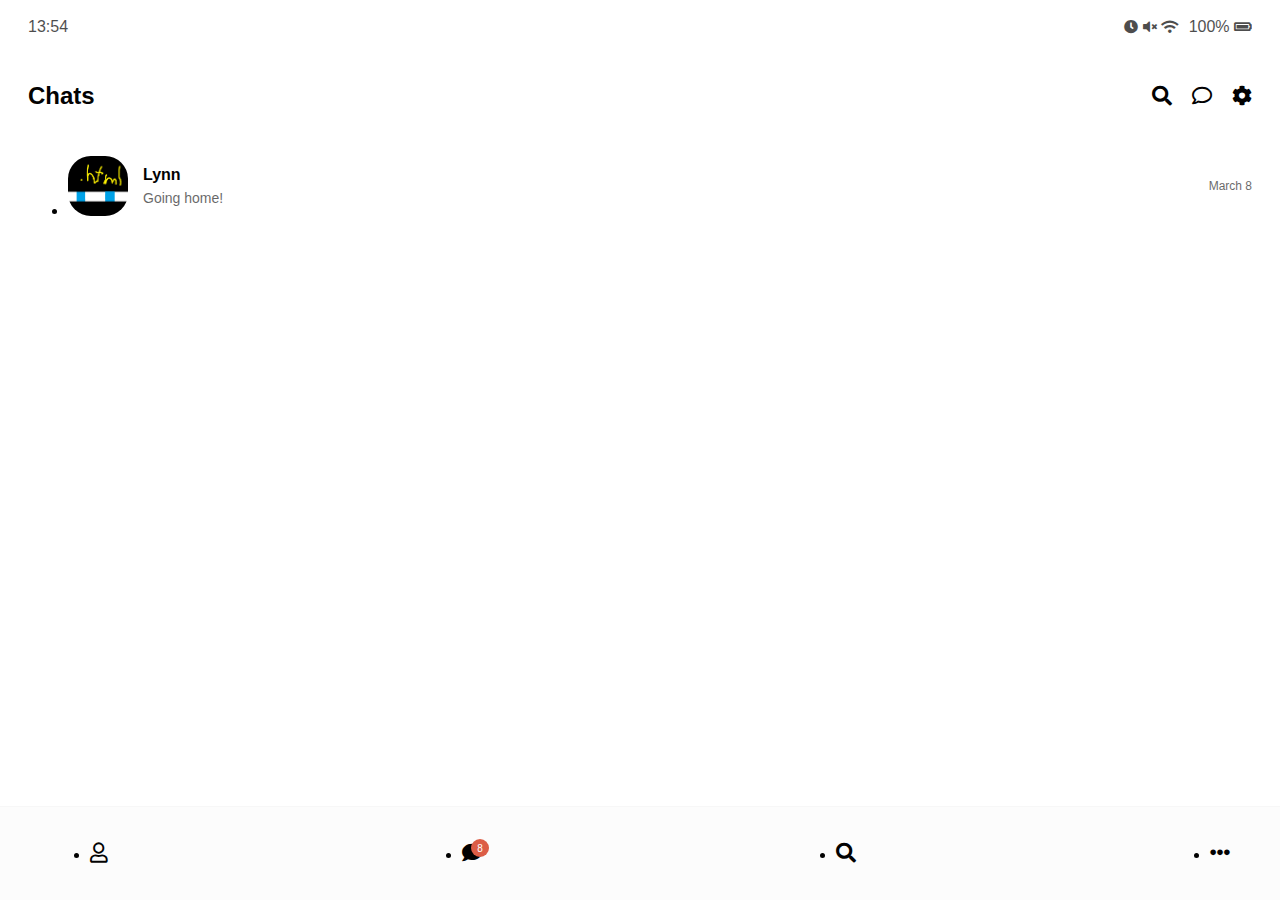
<file: index.html>
<!DOCTYPE html>
<html lang="en">
  <head>
    <meta charset="UTF-8" />
    <meta name="viewport" content="width=device-width, initial-scale=1.0" />
    <meta http-equiv="X-UA-Compatible" content="ie=edge" />
    <style>
      body {
        font-size: 24px;
        background-color: yellow;
        width: 100%;
        height: 100%;
      }
      body:hover {
        background-color: red;
      }
    </style>
    <title>start</title>
  </head>
  <body>
    <h1 class="start">start</h1>
  </body>
  <script>
    function next() {
      location.replace("chats.html");
    }
    addEventListener("mouseover", next);
  </script>
</html>
</file>
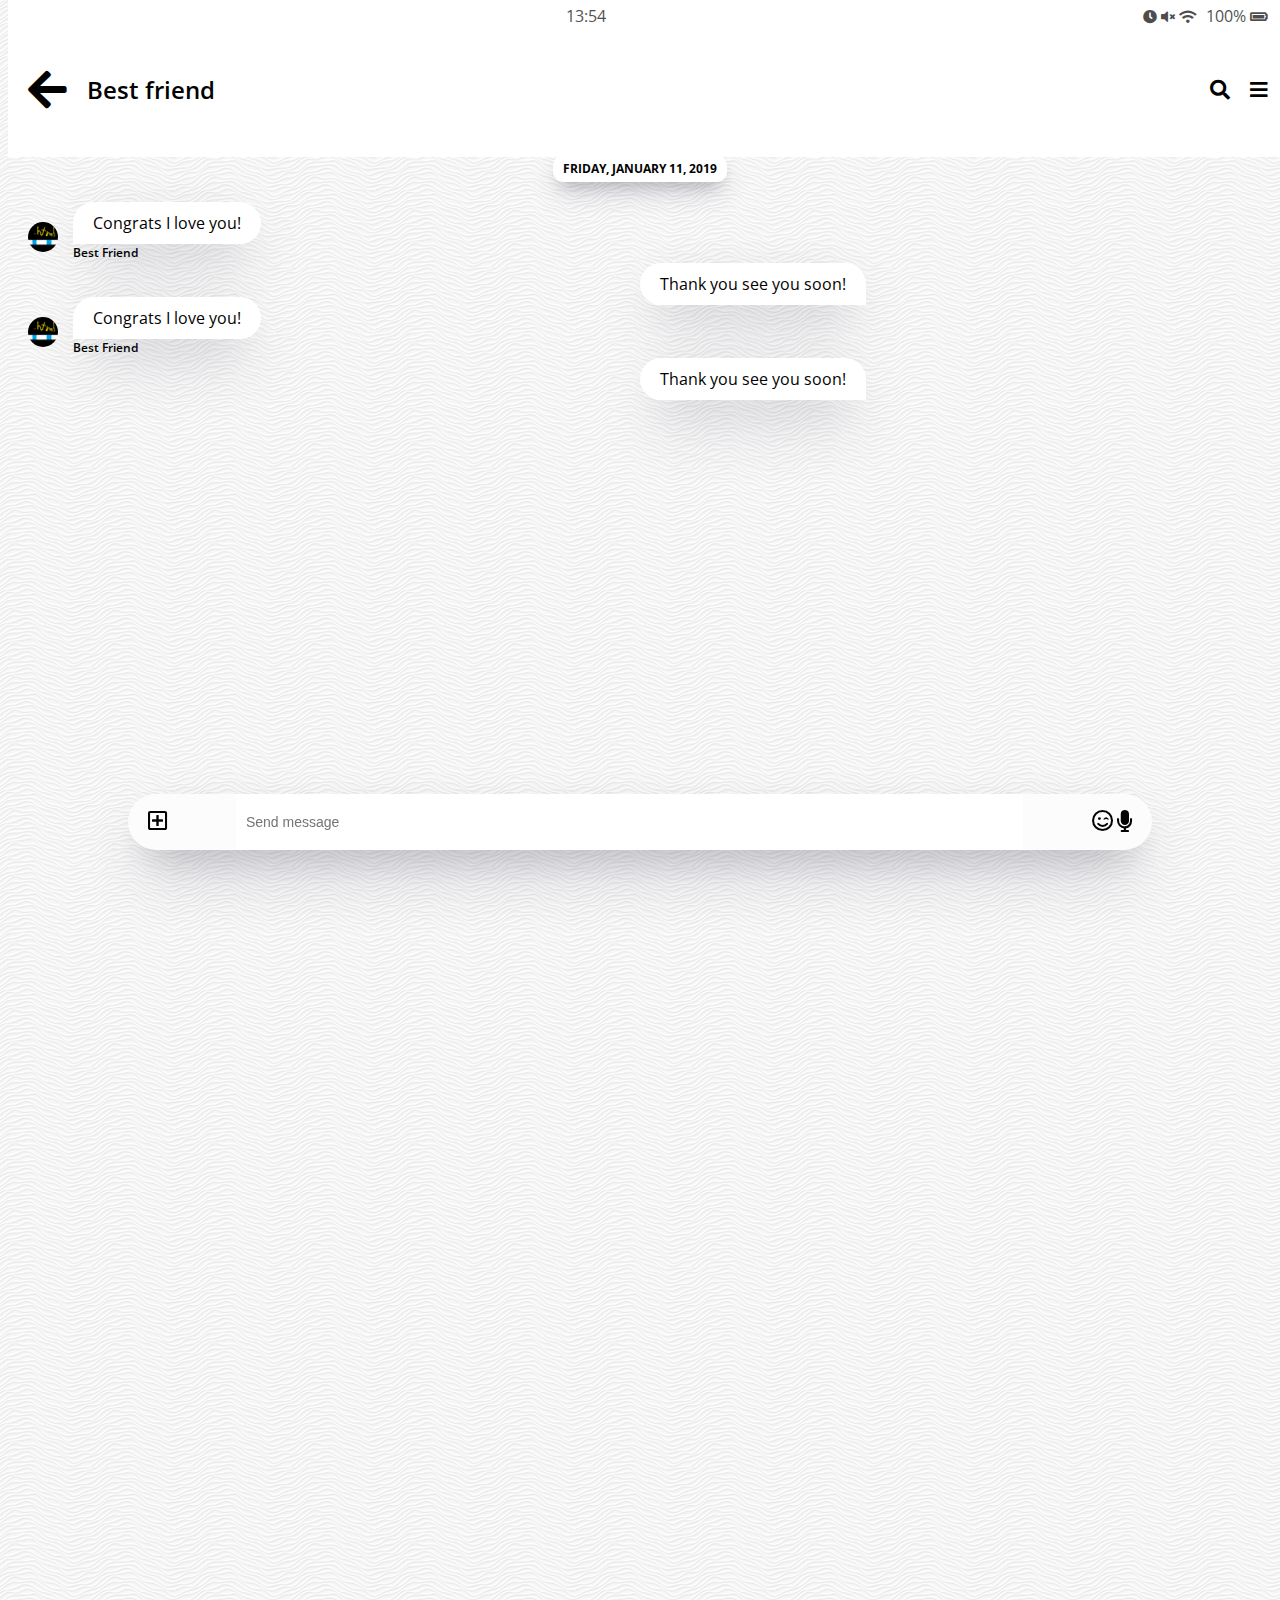
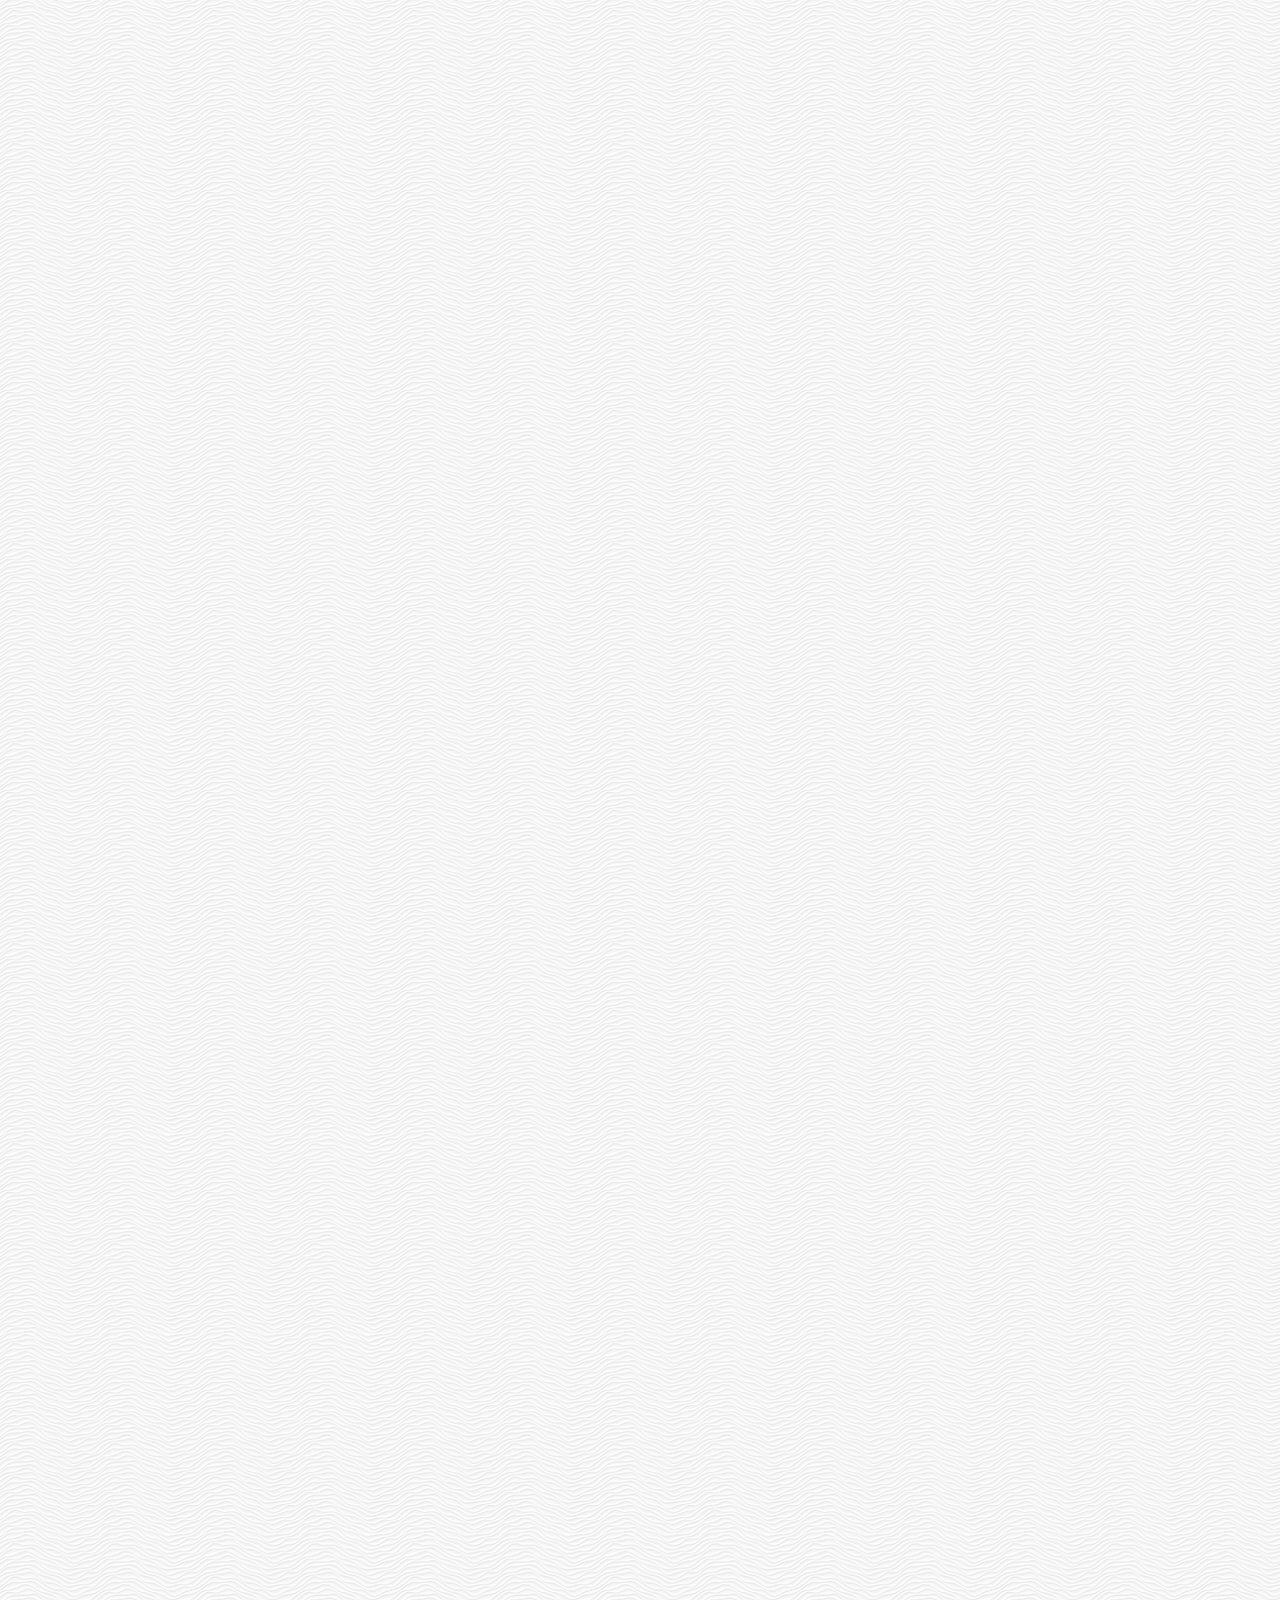
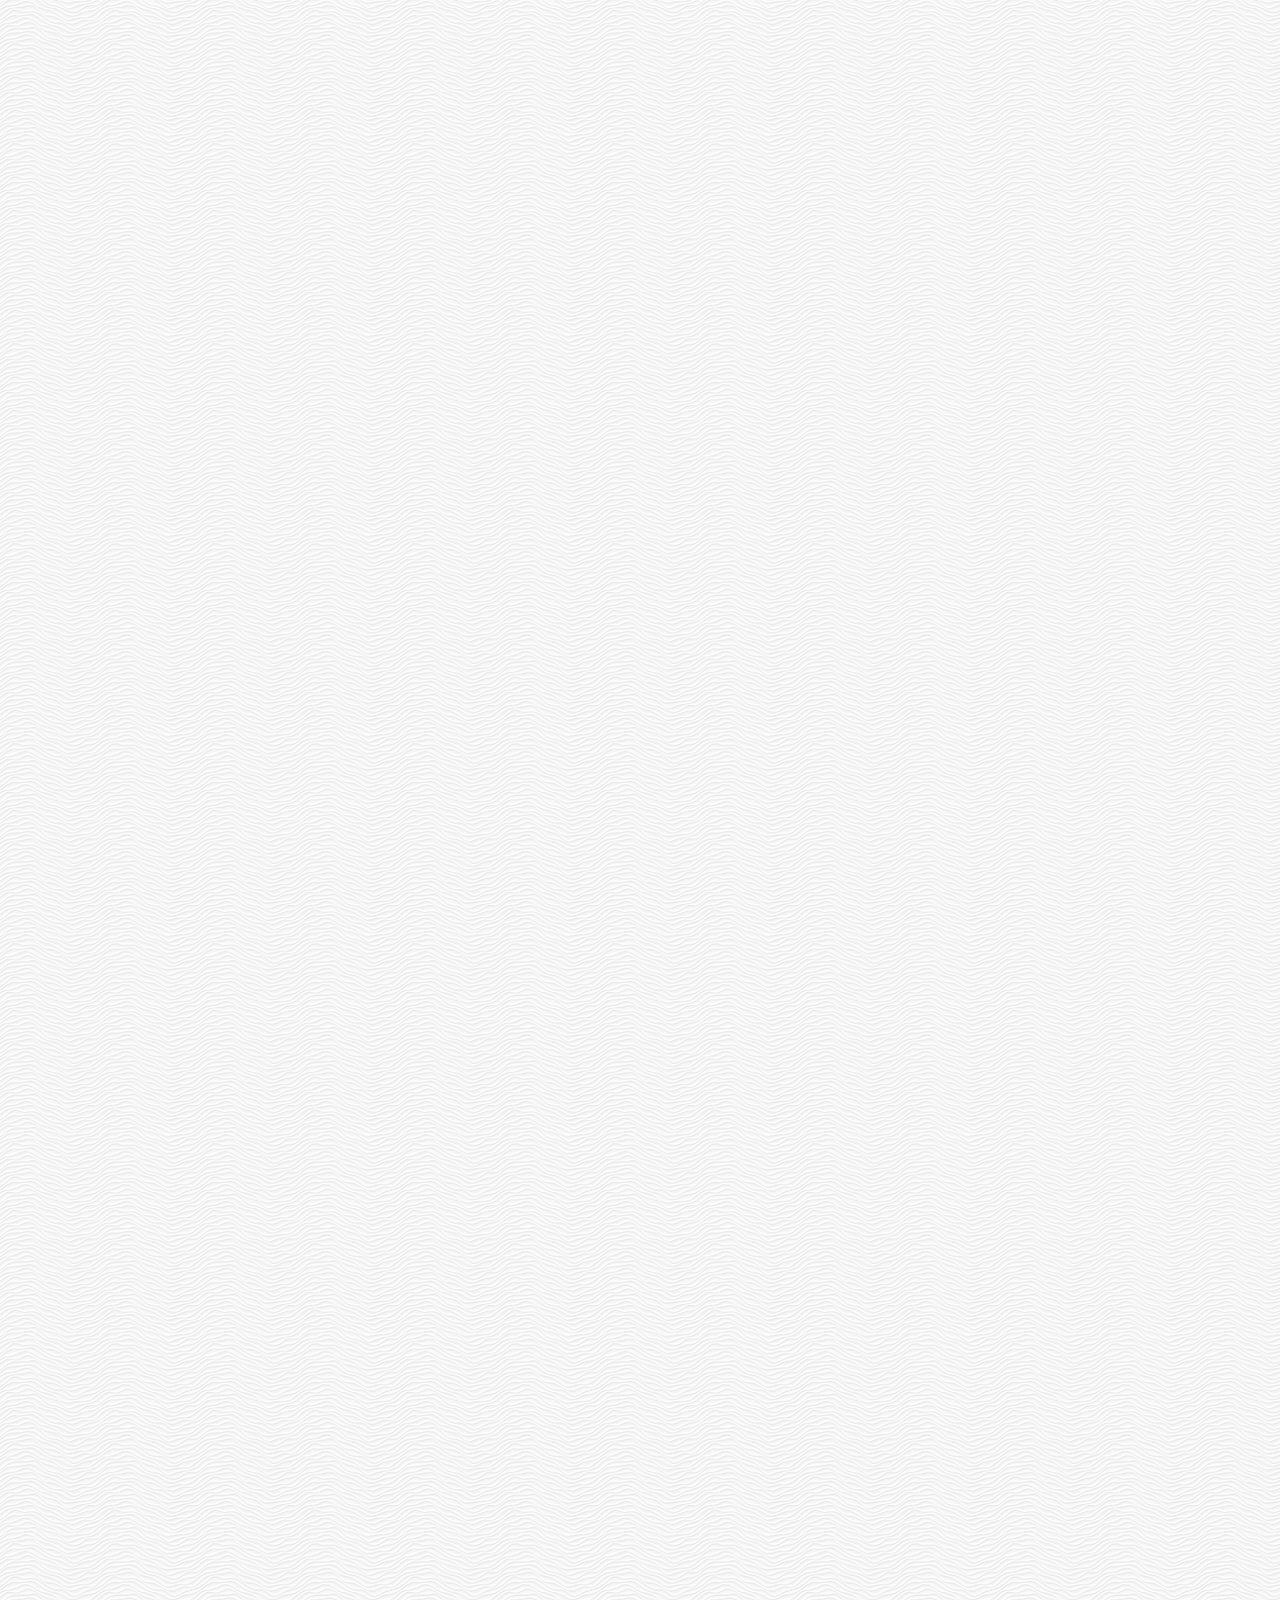
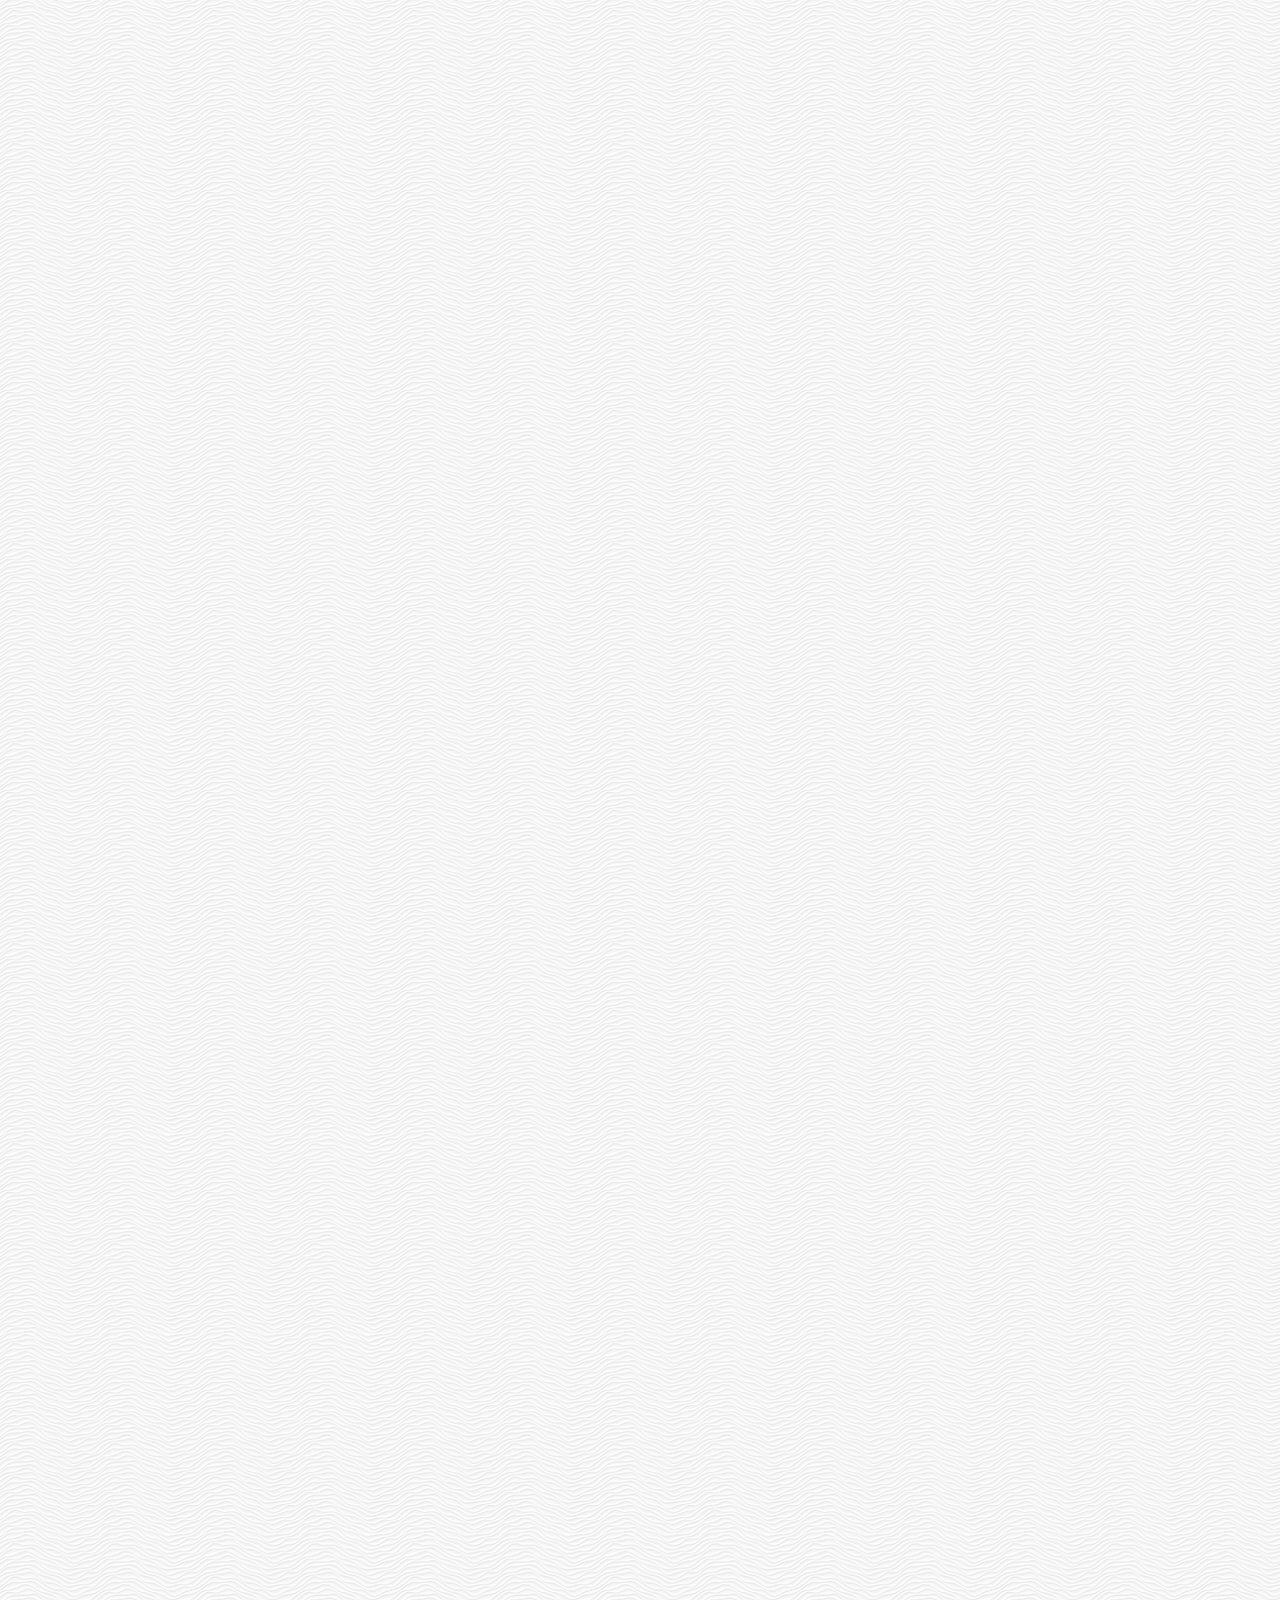
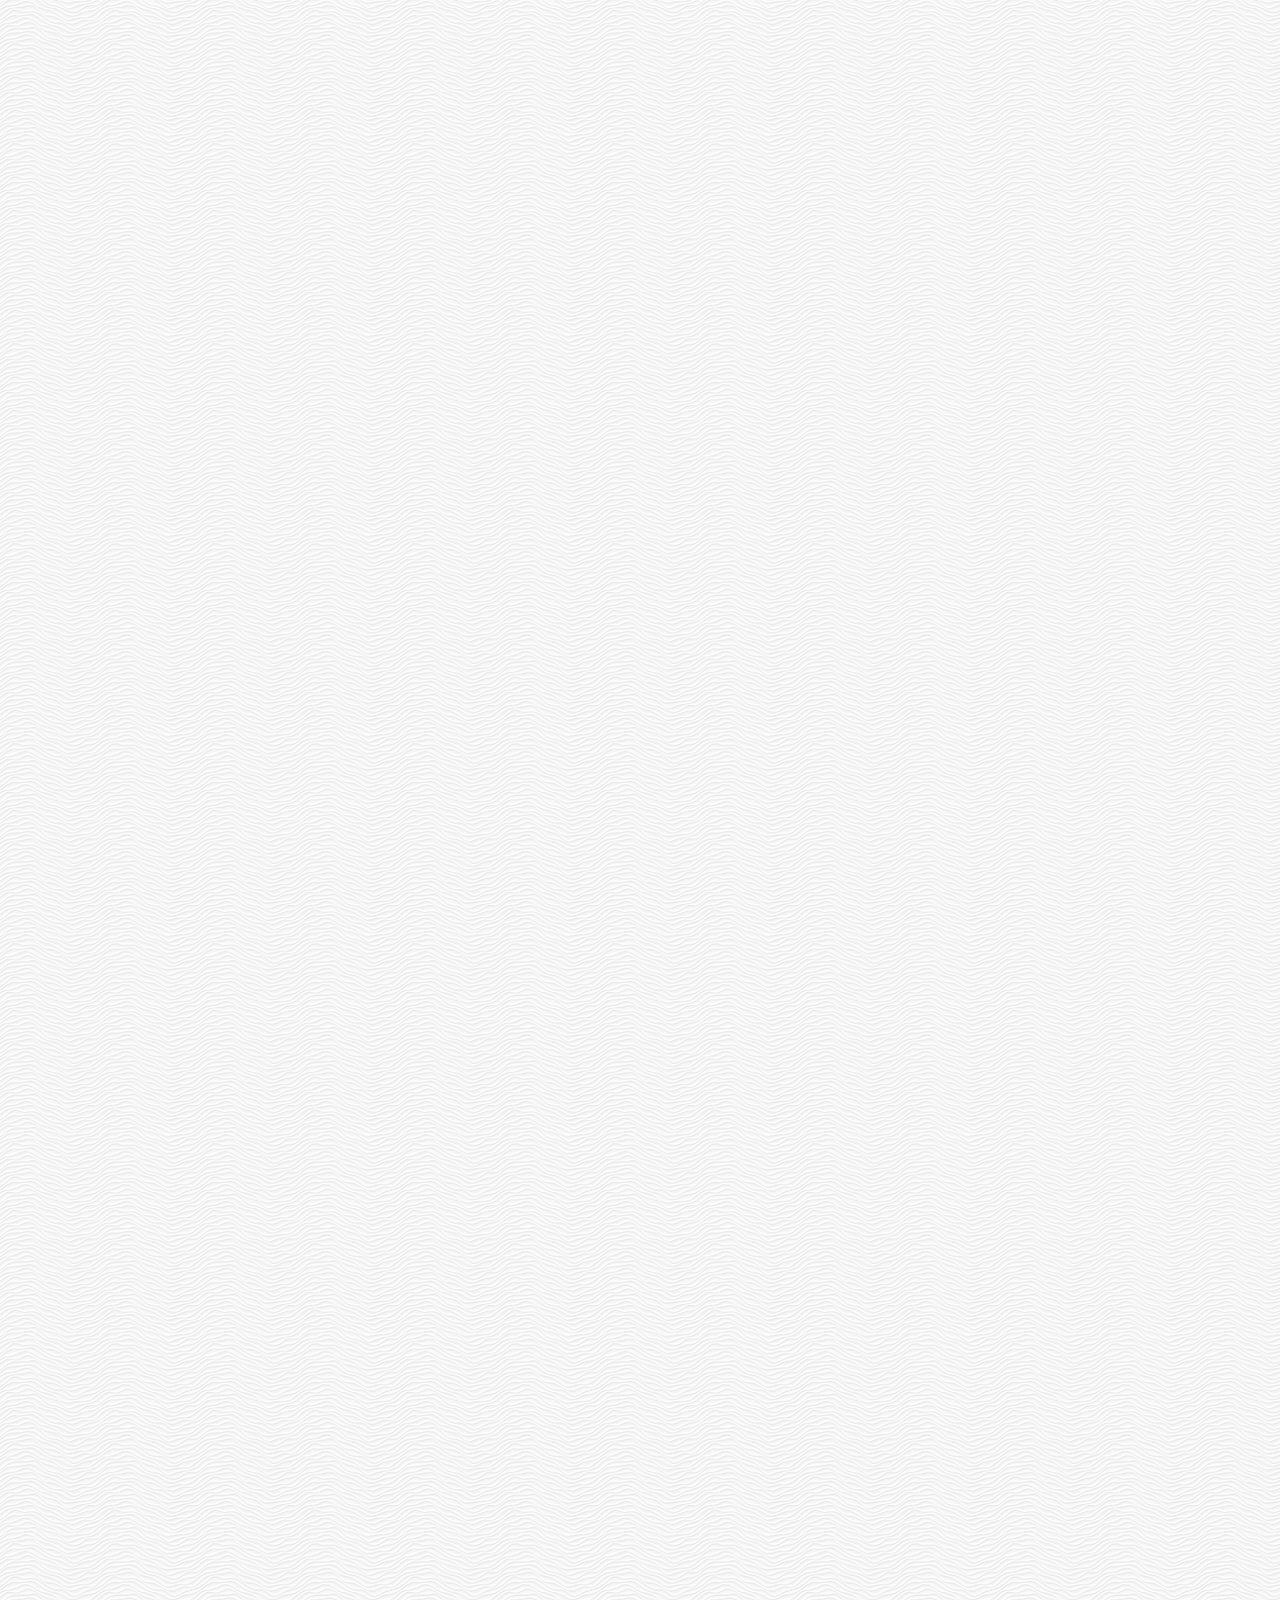
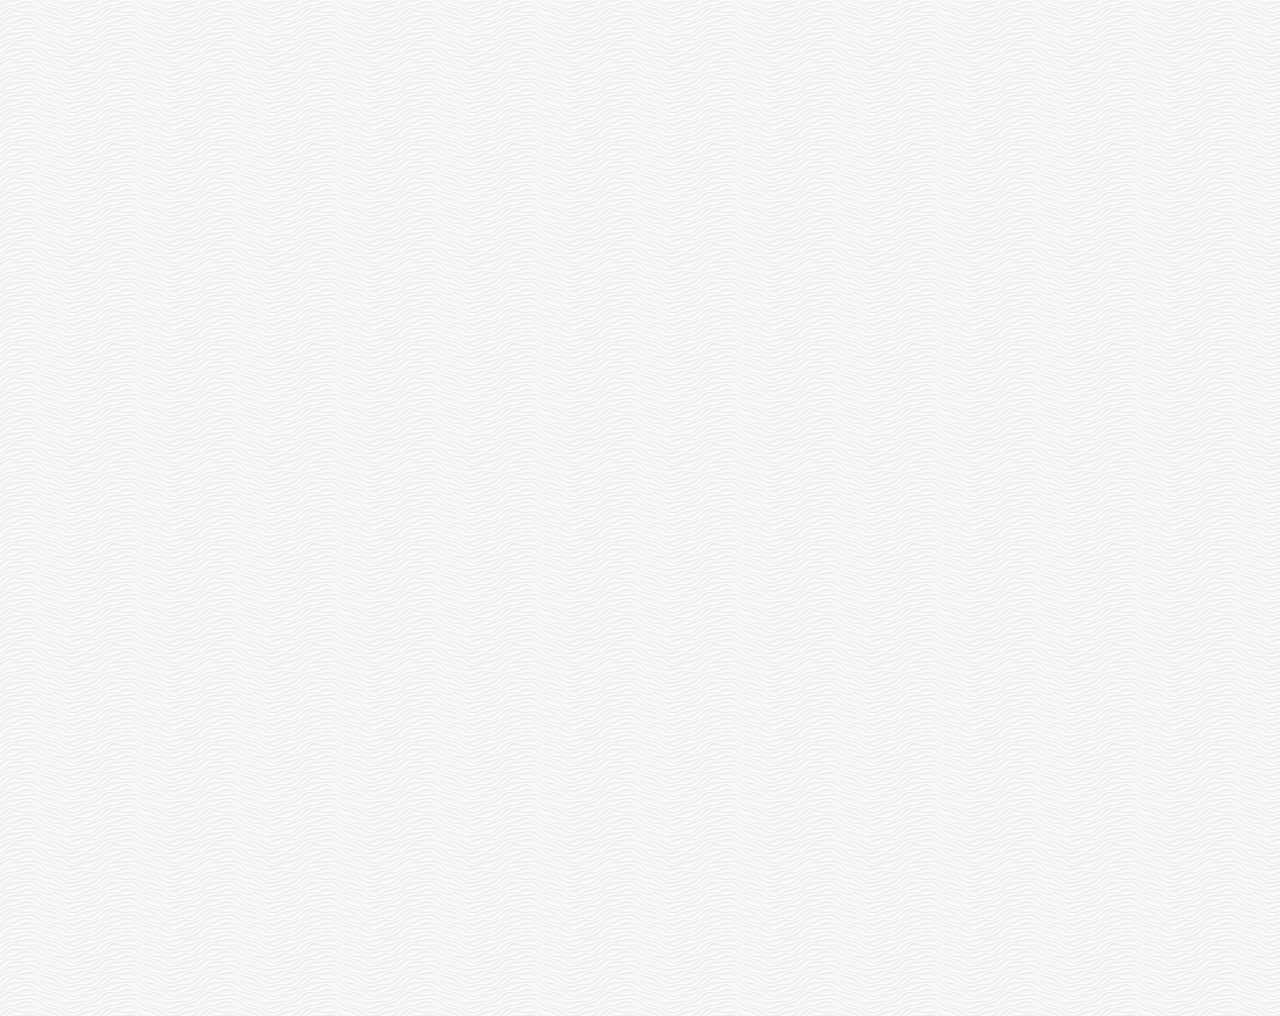
<file: chat.html>
<!DOCTYPE html>
<html lang="en">
  <head>
    <meta charset="UTF-8" />
    <meta name="viewport" content="width=device-width, initial-scale=1.0" />
    <meta http-equiv="X-UA-Compatible" content="ie=edge" />
    <link
      link
      rel="stylesheet"
      href="https://use.fontawesome.com/releases/v5.11.2/css/all.css"
    />
    <link rel="stylesheet" href="css/style.css" />
    <title>Best friend | Kakao Clone</title>
  </head>
  <body class="chats-body">
    <div class="header-wrapper">
      <div class="status-bar">
        <div class="statusbar__column"></div>
        <span class="status-bar__clock">13:54</span>
        <div class="statusbar__column">
          <i class="fas fa-clock"></i>
          <i class="fas fa-volume-mute"></i>
          <i class="fas fa-wifi"></i>
          <span class="status-bar__battery-level">100%</span>
          <i class="fas fa-battery-full"></i>
        </div>
      </div>
      <header class="header">
        <div class="header__header-column">
          <div class="header__back-btn">
            <a href="chats.html">
              <i class="fas fa-arrow-left fa-2x"></i>
            </a>
          </div>
          <h1 class="header__title">Best friend</h1>
        </div>
        <div class="header__header-column">
          <span class="header__icon">
            <i class="fas fa-search"></i>
          </span>
          <span class="header__icon">
            <i class="fas fa-bars"></i>
          </span>
        </div>
      </header>
    </div>
    <main class="chat-screen">
      <ul class="chat__messages">
        <span class="chat__timestamp">Friday, January 11, 2019</span>
        <li class="incoming-message message">
          <img src="images/html.png" class="m-avatar message__avatar" />
          <div class="message__content">
            <span class="message__bubble">
              Congrats I love you!
            </span>
            <span class="message__author">Best Friend</span>
          </div>
        </li>
        <li class="sent-message message">
          <div class="message__content">
            <span class="message__bubble">
              Thank you see you soon!
            </span>
          </div>
        </li>
        <li class="incoming-message message">
          <img src="images/html.png" class="m-avatar message__avatar" />
          <div class="message__content">
            <span class="message__bubble">
              Congrats I love you!
            </span>
            <span class="message__author">Best Friend</span>
          </div>
        </li>
        <li class="sent-message message">
          <div class="message__content">
            <span class="message__bubble">
              Thank you see you soon!
            </span>
          </div>
        </li>
      </ul>
    </main>
    <div class="chat__write">
      <div class="chat__write-column">
        <i class="far fa-plus-square"></i>
      </div>
      <div class="chat__write-column">
        <input
          type="text"
          placeholder="Send message"
          class="chat__write-input"
        />
      </div>
      <div class="chat__write-column">
        <span class="chat__write-icon">
          <i class="far fa-smile-wink"></i>
        </span>
        <span class="chat__write-icon">
          <i class="fas fa-microphone"></i>
        </span>
      </div>
    </div>
  </body>
</html>
</file>
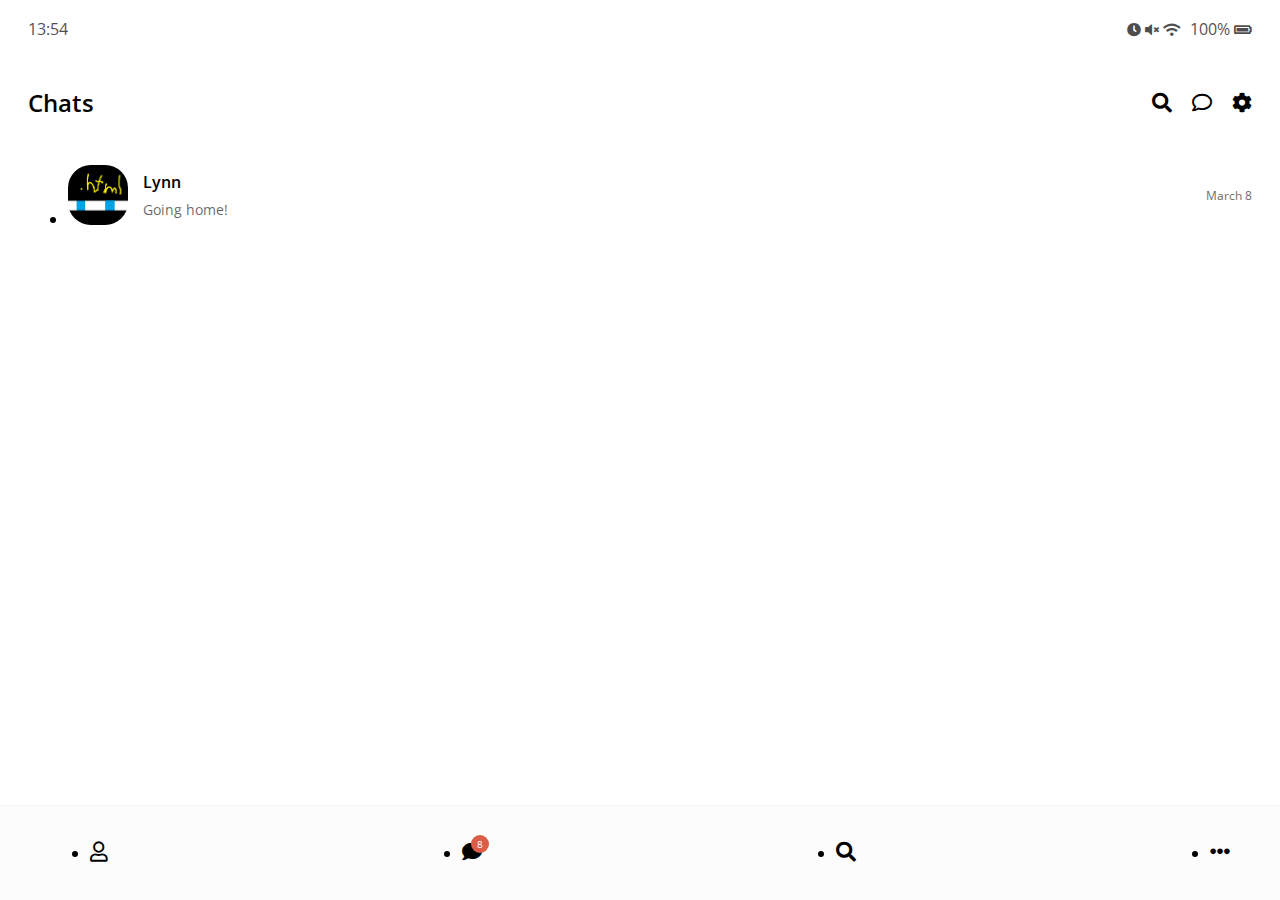
<file: chats.html>
<!DOCTYPE html>
<html lang="en">
  <head>
    <meta charset="UTF-8" />
    <meta name="viewport" content="width=device-width, initial-scale=1.0" />
    <meta http-equiv="X-UA-Compatible" content="ie=edge" />
    <link
      link
      rel="stylesheet"
      href="https://use.fontawesome.com/releases/v5.11.2/css/all.css"
    />
    <link rel="stylesheet" href="css/style.css" />
    <title>Chats | Kakao Clone</title>
  </head>
  <body>
    <div class="status-bar">
      <div class="status-bar__column">
        <span class="status-bar__clock">13:54 </span>
      </div>
      <div class="status-bar__column">
        <i class="fas fa-clock"></i>
        <i class="fas fa-volume-mute"></i>
        <i class="fas fa-wifi"></i>
        <span class="status-bar__battery-level">100%</span>
        <i class="fas fa-battery-full"></i>
      </div>
    </div>
    <header class="header">
      <div class="header__header-column">
        <h1 class="header__title">Chats</h1>
      </div>
      <div class="header__header-column">
        <span class="header__icon">
          <i class="fas fa-search"></i>
        </span>
        <span class="header__icon">
          <i class="far fa-comment"></i>
        </span>
        <span class="header__icon">
          <i class="fas fa-cog"></i>
        </span>
      </div>
    </header>
    <main class="chats">
      <ul class="chats__list">
        <li class="chats__chat chat">
          <a href="chat.html">
            <div class="chats__chat friend friends--lg">
              <div class="friend__column">
                <img src="images/html.png" class="m-avatar friend__avatar" />
                <div class="friend__content">
                  <span class="friend__name">
                    Lynn
                  </span>
                  <span class="friend__bottom-text">
                    Going home!
                  </span>
                </div>
              </div>
              <div class="friend__column">
                <span class="chat__timestamp">
                  March 8
                </span>
              </div>
            </div>
          </a>
        </li>
      </ul>
    </main>
    <nav class="nav">
      <ul class="nav__list">
        <li class="nav__list-item">
          <a href="friends.html" class="nav__list-link">
            <i class="far fa-user"></i
          ></a>
        </li>
        <li class="nav__list-item">
          <a href="chats.html" class="nav__list-link">
            <div class="nav__badge">8</div>
            <i class="fas fa-comment"></i>
          </a>
        </li>
        <li class="nav__list-item">
          <a href="find.html" class="nav__list-link">
            <i class="fas fa-search"></i>
          </a>
        </li>
        <li class="nav__list-item">
          <a href="more.html" class="nav__list-link">
            <i class="fas fa-ellipsis-h"></i>
          </a>
        </li>
      </ul>
    </nav>
  </body>
</html>
</file>
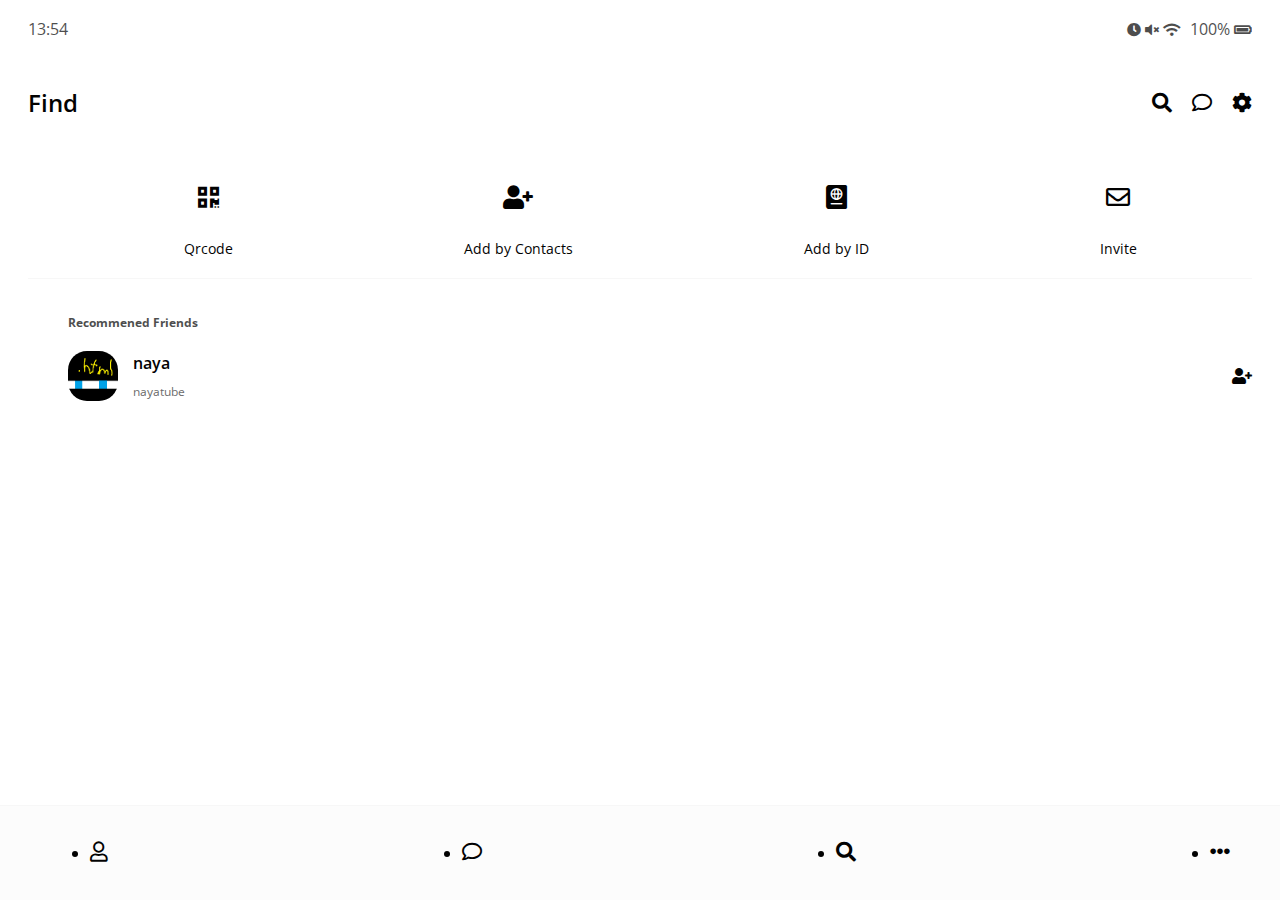
<file: find.html>
<!DOCTYPE html>
<html lang="en">
  <head>
    <meta charset="UTF-8" />
    <meta name="viewport" content="width=device-width, initial-scale=1.0" />
    <meta http-equiv="X-UA-Compatible" content="ie=edge" />
    <link
      link
      rel="stylesheet"
      href="https://use.fontawesome.com/releases/v5.11.2/css/all.css"
    />
    <link rel="stylesheet" href="css/style.css" />
    <title>Find | Kakao Clone</title>
  </head>
  <body>
    <div class="status-bar">
      <div class="statusbar__column">
        <span class="status-bar__clock">13:54</span>
      </div>
      <div class="statusbar__column">
        <i class="fas fa-clock"></i>
        <i class="fas fa-volume-mute"></i>
        <i class="fas fa-wifi"></i>
        <span class="status-bar__battery-level">100%</span>
        <i class="fas fa-battery-full"></i>
      </div>
    </div>
    <header class="header">
      <div class="header__header-column">
        <h1 class="header__title">Find</h1>
      </div>
      <div class="header__header-column">
        <span class="header__icon">
          <i class="fas fa-search"></i>
        </span>
        <span class="header__icon">
          <i class="far fa-comment"></i>
        </span>
        <span class="header__icon">
          <i class="fas fa-cog"></i>
        </span>
      </div>
    </header>
    <main class="find">
      <header class="find__header">
        <ul class="find__header-list">
          <li class="find__header-btn">
            <span class="header-btn__icon find__header-btn">
              <i class="fas fa-qrcode fa-2x"></i>
            </span>
            <span class="header-btn__title">Qrcode</span>
          </li>
          <li class="find__header-btn">
            <span class="header-btn__icon find__header-btn">
              <i class="fas fa-user-plus fa-2x"></i>
            </span>
            <span class="header-btn__title">Add by Contacts</span>
          </li>
          <li class="find__header-btn">
            <span class="header-btn__icon find__header-btn">
              <i class="fas fa-passport fa-2x"></i>
            </span>
            <span class="header-btn__title">Add by ID</span>
          </li>
          <li class="find__header-btn">
            <span class="header-btn__icon find__header-btn">
              <i class="far fa-envelope fa-2x"></i>
            </span>
            <span class="header-btn__title">Invite</span>
          </li>
        </ul>
      </header>
      <ul class="find__recomended">
        <h5 class="find__title">
          Recommened Friends
        </h5>
        <li class="friends__friends friend">
          <div class="friend__column">
            <img src="images/html.png" class="friend__avatar" />
            <div class="friend__content">
              <span class="friend__name">
                naya
              </span>
              <span class="friend__status">
                nayatube
              </span>
            </div>
          </div>
          <div class="friend__column">
            <i class="fas fa-user-plus"></i>
          </div>
        </li>
      </ul>
    </main>
    <nav class="nav">
      <ul class="nav__list">
        <li class="nav__list-item">
          <a href="friends.html" class="nav__lisk-link">
            <i class="far fa-user"></i>
          </a>
        </li>
        <li class="nav__list-item">
          <a href="chats.html" class="nav__lisk-link">
            <i class="far fa-comment"></i>
          </a>
        </li>
        <li class="nav__list-item">
          <a href="find.html" class="nav__lisk-link">
            <i class="fas fa-search"></i>
          </a>
        </li>
        <li class="nav__list-item">
          <a href="more.html" class="nav__lisk-link">
            <i class="fas fa-ellipsis-h"></i>
          </a>
        </li>
      </ul>
    </nav>
  </body>
</html>
</file>
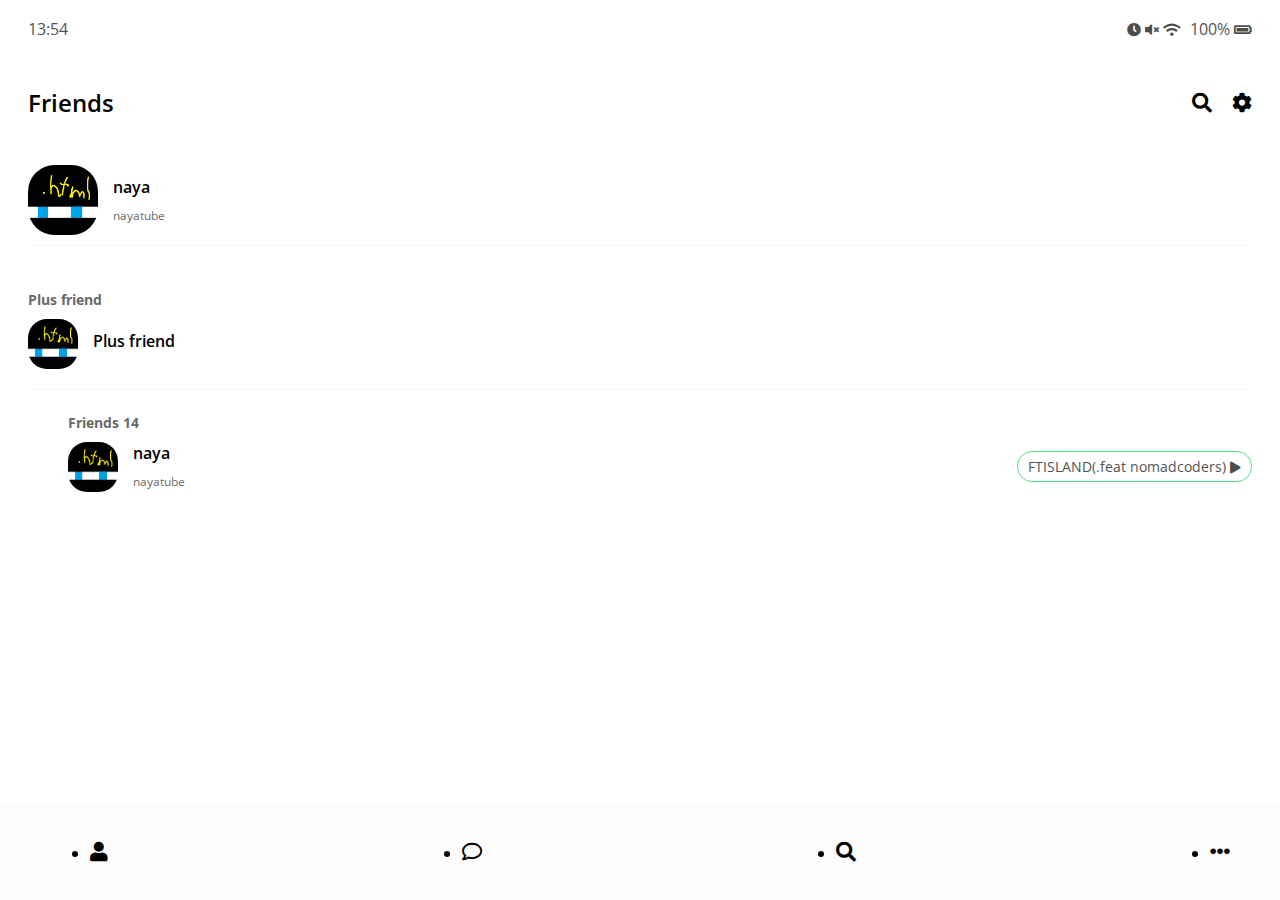
<file: friends.html>
<!DOCTYPE html>
<html lang="en">
  <head>
    <meta charset="UTF-8" />
    <meta name="viewport" content="width=device-width, initial-scale=1.0" />
    <meta http-equiv="X-UA-Compatible" content="ie=edge" />
    <link
      link
      rel="stylesheet"
      href="https://use.fontawesome.com/releases/v5.11.2/css/all.css"
    />
    <link rel="stylesheet" href="css/style.css" />
    <title>Friends | Kakao Clone</title>
  </head>
  <body>
    <div class="status-bar">
      <div class="statusbar__column">
        <span class="status-bar__clock">13:54</span>
      </div>
      <div class="statusbar__column">
        <i class="fas fa-clock"></i>
        <i class="fas fa-volume-mute"></i>
        <i class="fas fa-wifi"></i>
        <span class="status-bar__battery-level">100%</span>
        <i class="fas fa-battery-full"></i>
      </div>
    </div>
    <header class="header">
      <div class="header__header-column">
        <h1 class="header__title">Friends</h1>
      </div>
      <div class="header__header-column">
        <span class="header__icon">
          <i class="fas fa-search"></i>
        </span>
        <span class="header__icon">
          <i class="fas fa-cog"></i>
        </span>
      </div>
    </header>
    <main class="friends">
      <header class="frirnds__header">
        <div class="friends__friends friend">
          <div class="friend__column">
            <img src="images/html.png" class="g-avatar friend__avatar" />
            <div class="friend__content">
              <span class="friend__name">
                naya
              </span>
              <span class="friend__status">
                nayatube
              </span>
            </div>
          </div>
        </div>
      </header>
      <div class="friends__plus">
        <h5 class="friends__title">Plus friend</h5>
        <div class="friends__friends friend">
          <div class="friend__column">
            <img src="images/html.png" class="friend__avatar" />
            <div class="friend__content">
              <span class="friend__name">
                Plus friend
              </span>
            </div>
          </div>
        </div>
      </div>
      <ul class="friends__list">
        <h5 class="friends__title">Friends 14</h5>
        <li class="friends__friends friend friends--lg">
          <div class="friend__column">
            <img src="images/html.png" class="friend__avatar" />
            <div class="friend__content">
              <span class="friend__name">
                naya
              </span>
              <span class="friend__status">
                nayatube
              </span>
            </div>
          </div>
          <div class="friend__column">
            <div class="friend__now-listening">
              <span>
                FTISLAND(.feat nomadcoders)
                <i class="fas fa-play"></i>
              </span>
            </div>
          </div>
        </li>
      </ul>
    </main>
    <nav class="nav">
      <ul class="nav__list">
        <li class="nav__list-item">
          <a href="friends.html" class="nav__lisk-link">
            <i class="fas fa-user"></i>
          </a>
        </li>
        <li class="nav__list-item">
          <a href="chats.html" class="nav__lisk-link">
            <i class="far fa-comment"></i>
          </a>
        </li>
        <li class="nav__list-item">
          <a href="find.html" class="nav__lisk-link">
            <i class="fas fa-search"></i>
          </a>
        </li>
        <li class="nav__list-item">
          <a href="more.html" class="nav__lisk-link">
            <i class="fas fa-ellipsis-h"></i>
          </a>
        </li>
      </ul>
    </nav>
  </body>
</html>
</file>
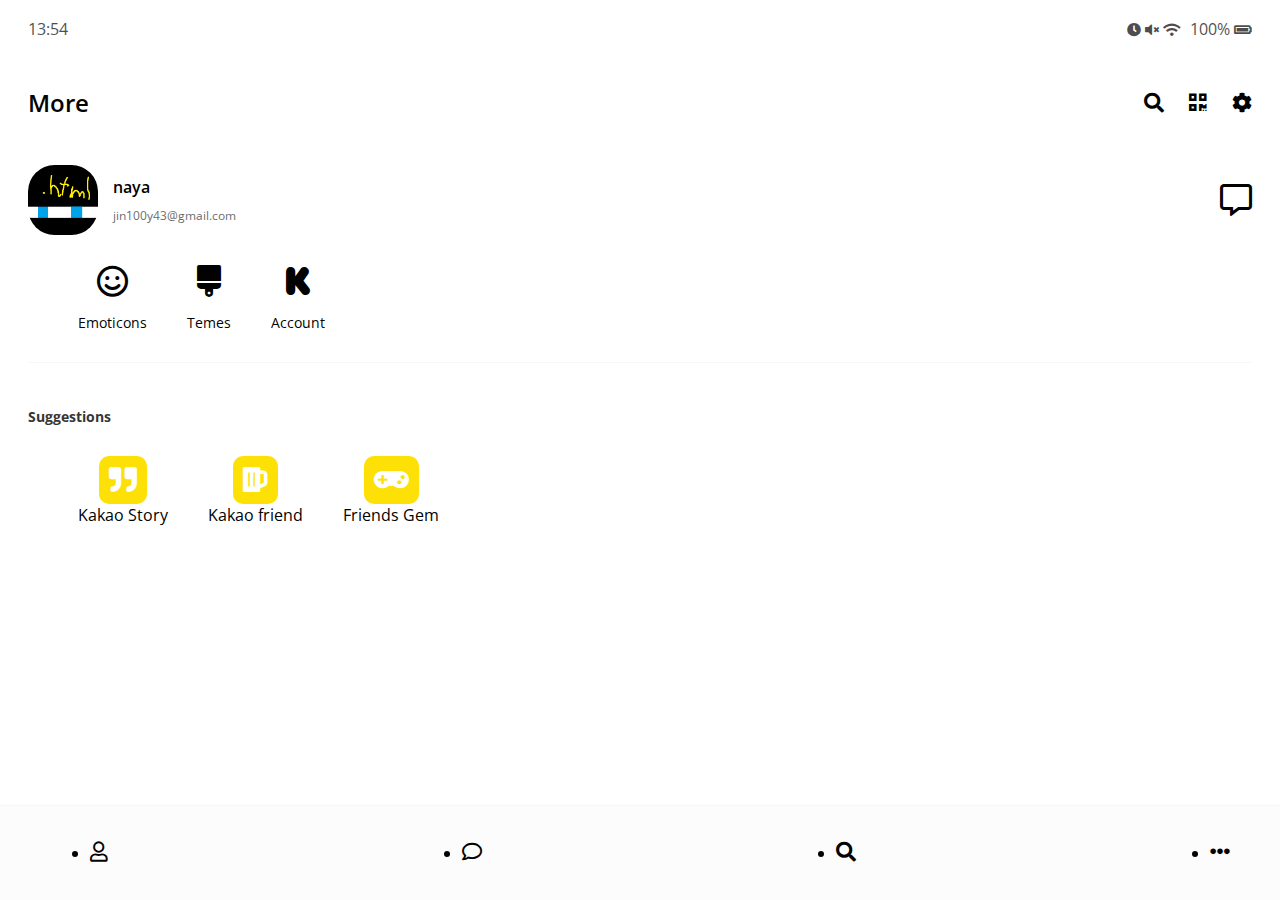
<file: more.html>
<!DOCTYPE html>
<html lang="en">
  <head>
    <meta charset="UTF-8" />
    <meta name="viewport" content="width=device-width, initial-scale=1.0" />
    <meta http-equiv="X-UA-Compatible" content="ie=edge" />
    <link
      link
      rel="stylesheet"
      href="https://use.fontawesome.com/releases/v5.11.2/css/all.css"
    />
    <link rel="stylesheet" href="css/style.css" />
    <title>More | Kakao Clone</title>
  </head>
  <body>
    <div class="status-bar">
      <div class="statusbar__column">
        <span class="status-bar__clock">13:54</span>
      </div>
      <div class="statusbar__column">
        <i class="fas fa-clock"></i>
        <i class="fas fa-volume-mute"></i>
        <i class="fas fa-wifi"></i>
        <span class="status-bar__battery-level">100%</span>
        <i class="fas fa-battery-full"></i>
      </div>
    </div>
    <header class="header">
      <div class="header__header-column">
        <h1 class="header__title">More</h1>
      </div>
      <div class="header__header-column">
        <span class="header__icon">
          <i class="fas fa-search"></i>
        <span class="header__icon">
          <i class="fas fa-qrcode"></i>
        </span>
        <span class="header__icon">
          <a href="settings.html">
            <i class="fas fa-cog"></i>
          </a>
        </span>
      </div>
    </header>
    <main class="more">
      <header class="more__header">
          <div class="friends__friends friend">
              <div class="friend__column">
                <img src="images/html.png" class="g-avatar friend__avatar" />
                <div class="friend__content">
                <span class="friend__name">
                  naya
                </span>
                <span class="friend__status">
                  jin100y43@gmail.com
                </span>
                </div>
              </div>
            <div class="friend__colunm">
              <i class="far fa-comment-alt fa-2x"></i>
            </div>
          </div>
            <ul class="more__btn-list">
              <li class="more__btn">
                <span class="more__btn-icon">
                  <i class="far fa-smile fa-2x"></i>
                </span>
                <span class="more__btn-title">
                  Emoticons
                </span>
              </li>
              <li class="more__btn">
                <span class="more__btn-icon">
                  <i class="fas fa-brush fa-2x"></i>
                </span>
                <span class="more__btn-title">
                  Temes
                </span>
              </li>
              <li class="more__btn">
                <span class="more__btn-icon">
                  <i class="fab fa-kickstarter-k fa-2x"></i>
                </span>
                <span class="more__btn-title">
                  Account
                </span>
              </li>
            </ul>
      </header>
      <section class="more__suggestions">
        <h5 class="more__title">Suggestions</h5>
        <ul class="more__suggestions-list">
          <li class="more__suggestion suggestions">
            <span class="suggestion__icon">
              <i class="fas fa-quote-right fa-2x"></i>
            </span>
            <span class="suggestion__title">Kakao Story</span>
          </li>
          <li class="more__suggestion suggestions">
            <span class="suggestion__icon">
              <i class="fas fa-beer fa-2x"></i>
            </span>
            <span class="suggestion__title">Kakao friend</span>
          </li>

          <li class="more__suggestion suggestions">
            <span class="suggestion__icon">
              <i class="fas fa-gamepad fa-2x"></i>
            </span>
            <span class="suggestion__title">Friends Gem</span>
          </li>
        </ul>
      </section>
    </main>
    <nav class="nav">
      <ul class="nav__list">
        <li class="nav__list-item">
          <a href="friends.html" class="nav__lisk-link">
            <i class="far fa-user"></i>
          </a>
        </li>
        <li class="nav__list-item">
          <a href="chats.html" class="nav__lisk-link">
            <i class="far fa-comment"></i>
          </a>
        </li>
        <li class="nav__list-item">
          <a href="find.html" class="nav__lisk-link">
            <i class="fas fa-search"></i>
          </a>
        </li>
        <li class="nav__list-item">
          <a href="more.html" class="nav__lisk-link">
            <i class="fas fa-ellipsis-h"></i>
          </a>
        </li>
      </ul>
    </nav>
  </body>
</html>
</file>
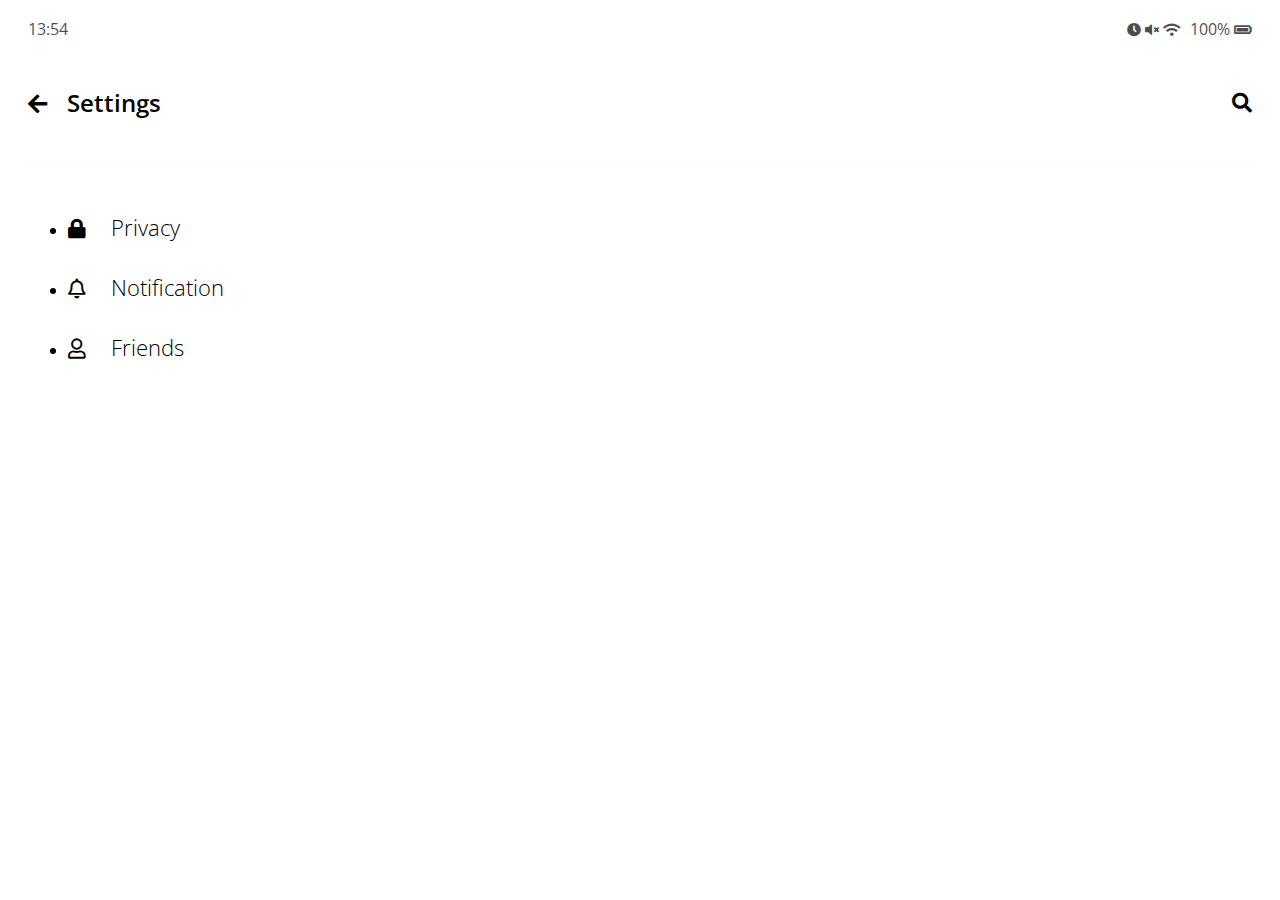
<file: settings.html>
<!DOCTYPE html>
<html lang="en">
  <head>
    <meta charset="UTF-8" />
    <meta name="viewport" content="width=device-width, initial-scale=1.0" />
    <meta http-equiv="X-UA-Compatible" content="ie=edge" />
    <link
      link
      rel="stylesheet"
      href="https://use.fontawesome.com/releases/v5.11.2/css/all.css"
    />
    <link rel="stylesheet" href="css/style.css" />
    <title>Settings | Kakao Clone</title>
  </head>
  <body>
    <div class="status-bar">
      <div class="statusbar__column">
        <span class="status-bar__clock">13:54</span>
      </div>
      <div class="statusbar__column">
        <i class="fas fa-clock"></i>
        <i class="fas fa-volume-mute"></i>
        <i class="fas fa-wifi"></i>
        <span class="status-bar__battery-level">100%</span>
        <i class="fas fa-battery-full"></i>
      </div>
    </div>
    <header class="header">
      <div class="header__header-column">
        <div class="header__back-btn">
          <a href="more.html">
            <i class="fas fa-arrow-left"></i>
          </a>
        </div>
        <h1 class="header__title">Settings</h1>
      </div>
      <div class="header__header-column">
        <span class="header__icon">
          <i class="fas fa-search"></i>
        </span>
      </div>
    </header>
    <main class="settings">
      <section class="settings__sections">
        <ul class="settings__list">
          <li class="settings__setting">
            <span class="settings__icon">
              <i class="fas fa-lock"></i>
            </span>
            <span class="settings__title">Privacy</span>
          </li>
          <li class="settings__setting">
            <span class="settings__icon">
              <i class="far fa-bell"></i>
            </span>
            <span class="settings__title">Notification</span>
          </li>
          <li class="settings__setting">
            <span class="settings__icon">
              <i class="far fa-user"></i>
            </span>
            <span class="settings__title">Friends</span>
          </li>
        </ul>
      </section>
    </main>
  </body>
</html>
</file>
<file: css/style.css>
@import url("https://fonts.googleapis.com/css?family=Open+Sans:300:400,600");
@import "status-bar.css";
@import "header.css";
@import "nav-bar.css";
@import "friend.css";
@import "friends.css";
@import "find.css";
@import "more.css";
@import "settings.css";
@import "chat.css";

* {
  box-sizing: border-box;
}

body {
  background-color: white;
  padding: 10px 20px;
  color: #020202;
  font-family: "Open Sans", -apple-system, BlinkMacSystemFont, "Segoe UI",
    Roboto, Oxygen, Ubuntu, Cantarell, "Helvetica Neue", sans-serif;
}

a {
  color: inherit;
  text-decoration: none;
}
</file>
